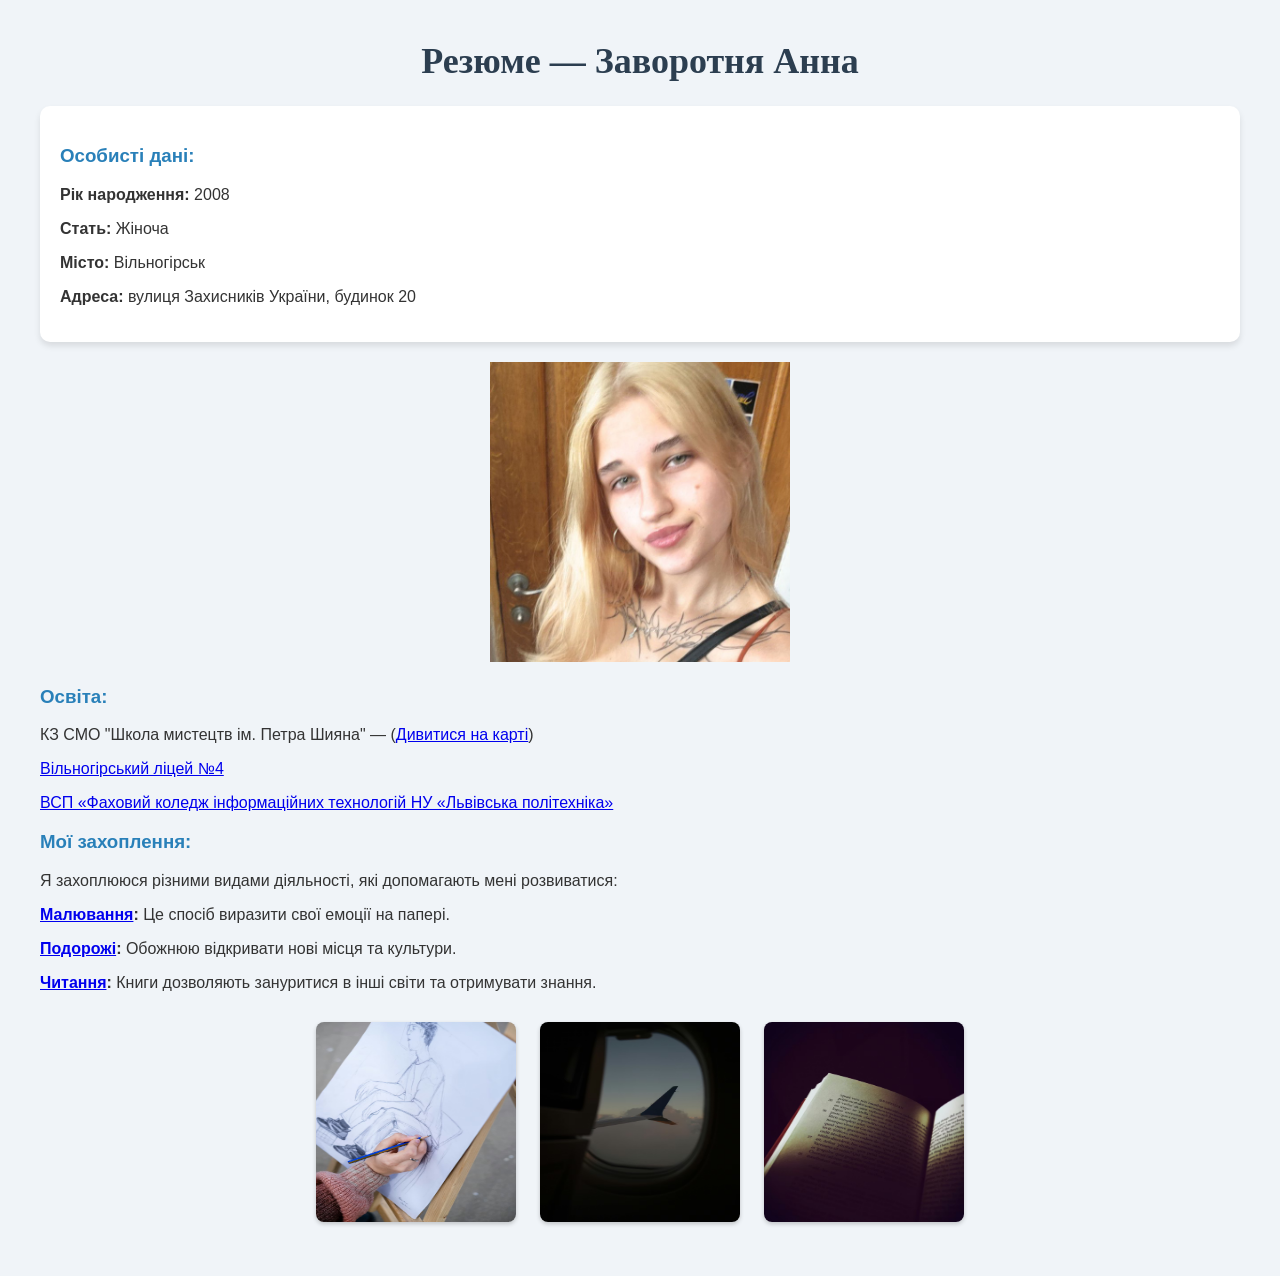
<file: lab6/index.html>
<!DOCTYPE html>
<html lang="uk">
<head>
    <meta charset="UTF-8">
    <title>Резюме — Заворотня Анна </title>
    <link rel="stylesheet" href="styles/1.css">
</head>
<body>

    <h1>Резюме — Заворотня Анна</h1>

    <div class="personal-info">
    <h3>Особисті дані:</h3>
        <p><b>Рік народження:</b> 2008</p>
        <p><b>Стать:</b> Жіноча</p>
        <p><b>Місто:</b> Вільногірськ</p>
        <p><b>Адреса:</b> вулиця Захисників України, будинок 20</p>
    </div>

    <div class="photo-container">
    <img src="img/41593b62-c6b4-4e27-98f2-e1e95da20fac.jpeg" height="300" width="300" alt="my-photo" title="Це я, автор резюме">
    </div>

<div class="education">
    <h3>Освіта:</h3>
        <p>
            КЗ СМО "Школа мистецтв ім. Петра Шияна" 
            — (<a href="https://maps.app.goo.gl/EtvWrz6t18YHK9Wa6" target="_blank">Дивитися на карті</a>)
        </p>
        <p>
            <a href="https://sites.google.com/vgschool4.ukr.education/start/%D0%B3%D0%BE%D0%BB%D0%BE%D0%B2%D0%BD%D0%B0-%D1%81%D1%82%D0%BE%D1%80%D1%96%D0%BD%D0%BA%D0%B0" target="_blank">
                 Вільногірський ліцей №4
        </p>
        <p>
            <a href="https://itcollege.lviv.ua/" target="_blank">
                ВСП «Фаховий коледж інформаційних технологій НУ «Львівська політехніка»
            </a>
        </p>

    </div>

<div class="hobbies">
<h3>Мої захоплення:</h3>
    
    <p>Я захоплююся різними видами діяльності, які допомагають мені розвиватися:</p>
        <p><b><a href="https://uk.wikipedia.org/wiki/Малювання" target="_blank">Малювання</a>:</b> Це спосіб виразити свої емоції на папері.</p>
        <p><b><a href="https://uk.wikipedia.org/wiki/Подорож" target="_blank">Подорожі</a>:</b> Обожнюю відкривати нові місця та культури.</p>
        <p><b><a href="https://uk.wikipedia.org/wiki/Читання" target="_blank">Читання</a>:</b> Книги дозволяють зануритися в інші світи та отримувати знання.</p>
    
    <div class="hobby-photos">
        <img src="img/premium_photo-1676838436377-b1f643d0955b.avif" height="200" width="200" alt="Drawing" title="Моє хобі: Малювання" hspace="20" vspace="10">
        <img src="img/premium_photo-1700346683442-6c95ec53f6a6.avif" height="200" width="200" alt="Traveling" title="Моє хобі: Подорожі" hspace="20" vspace="10">
        <img src="img/photo-1574170489791-d3684bed2556.avif" height="200" width="200" alt="Reading" title="Моє хобі: Читання" hspace="20" vspace="10">
    </div>

</body>
</html>
</file>
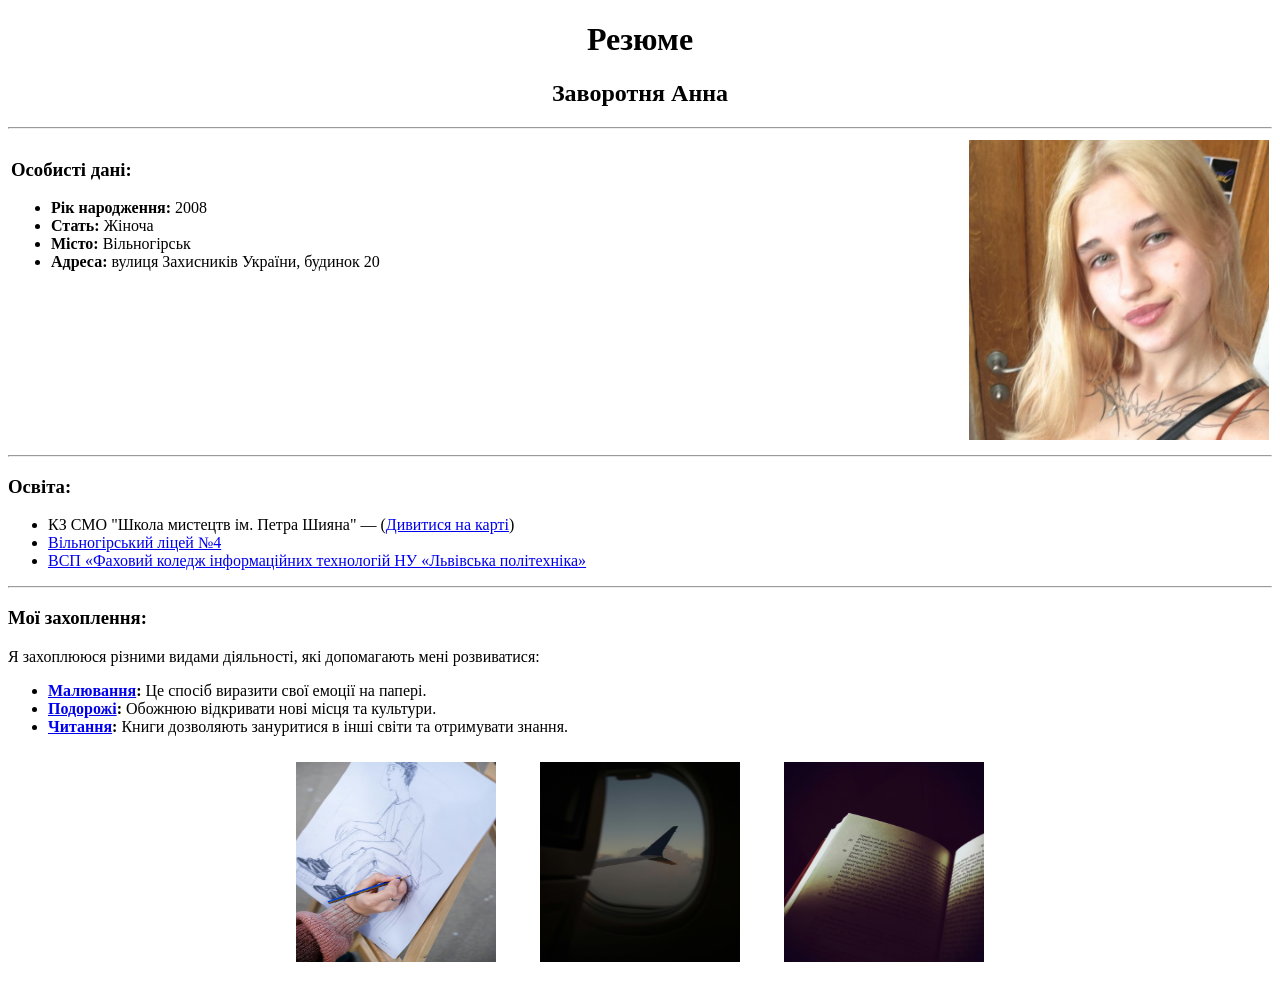
<file: lab5/index1.html>
<!DOCTYPE html>
<html lang="uk">
<head>
    <meta charset="UTF-8">
    <title>Резюме — Заворотня Анна </title>
</head>
<body>

    <h1 align="center">Резюме</h1>
    <h2 align="center">Заворотня Анна</h2>

    <hr>

<table width="100%" border="0">
        <tr>
            <td width="70%" valign="top">
    <h3>Особисті дані:</h3>
    <ul>
        <li><b>Рік народження:</b> 2008</li>
        <li><b>Стать:</b> Жіноча</li>
        <li><b>Місто:</b> Вільногірськ</li>
        <li><b>Адреса:</b> вулиця Захисників України, будинок 20</li>
    </ul>
</td>
            <td width="30%" align="right" valign="top">
    <img src="img/41593b62-c6b4-4e27-98f2-e1e95da20fac.jpeg" height="300" width="300" alt="my-photo" title="Це я, автор резюме">
    </td>
        </tr>
    </table>

    <hr>

    <h3>Освіта:</h3>
    <ul>
        <li>
            КЗ СМО "Школа мистецтв ім. Петра Шияна" 
            — (<a href="https://maps.app.goo.gl/EtvWrz6t18YHK9Wa6" target="_blank">Дивитися на карті</a>)
        </li>
        <li>
            <a href="https://sites.google.com/vgschool4.ukr.education/start/%D0%B3%D0%BE%D0%BB%D0%BE%D0%B2%D0%BD%D0%B0-%D1%81%D1%82%D0%BE%D1%80%D1%96%D0%BD%D0%BA%D0%B0" target="_blank">
                 Вільногірський ліцей №4
        </li>
        <li>
            <a href="https://itcollege.lviv.ua/" target="_blank">
                ВСП «Фаховий коледж інформаційних технологій НУ «Львівська політехніка»
            </a>
        </li>

    </ul>

    <hr>

<h3>Мої захоплення:</h3>
    
    <p>Я захоплююся різними видами діяльності, які допомагають мені розвиватися:</p>
    <ul>
        <li><b><a href="https://uk.wikipedia.org/wiki/Малювання" target="_blank">Малювання</a>:</b> Це спосіб виразити свої емоції на папері.</li>
        <li><b><a href="https://uk.wikipedia.org/wiki/Подорож" target="_blank">Подорожі</a>:</b> Обожнюю відкривати нові місця та культури.</li>
        <li><b><a href="https://uk.wikipedia.org/wiki/Читання" target="_blank">Читання</a>:</b> Книги дозволяють зануритися в інші світи та отримувати знання.</li>
    </ul>

    <div align="center">
        <img src="img/premium_photo-1676838436377-b1f643d0955b.avif" height="200" width="200" alt="Drawing" title="Моє хобі: Малювання" hspace="20" vspace="10">
        <img src="img/premium_photo-1700346683442-6c95ec53f6a6.avif" height="200" width="200" alt="Traveling" title="Моє хобі: Подорожі" hspace="20" vspace="10">
        <img src="img/photo-1574170489791-d3684bed2556.avif" height="200" width="200" alt="Reading" title="Моє хобі: Читання" hspace="20" vspace="10">
    </div>

</body>
</html>
</file>
<file: lab6/styles/1.css>
body {
    background-color: #f0f4f8;
    font-family: 'Segoe UI', Tahoma, Geneva, Verdana, sans-serif; 
    margin: 40px;
    color: #333;
}

h1 {
    color: #2c3e50;
    text-align: center;
    font-family: 'Georgia', serif; 
    font-size: 36px;
}

h2 {
    color: #e67e22;
    border-bottom: 2px solid #e67e22;
    font-family: 'Georgia', serif;
    font-size: 24px;
}

h3 {
    color: #2980b9;
}

.personal-info {
    background-color: #ffffff;
    padding: 20px;
    border-radius: 10px;
    box-shadow: 0 4px 6px rgba(0,0,0,0.1);
    margin-bottom: 20px;
}

.photo-container {
    text-align: center;
    margin: 20px 0;
}

.hobby-photos {
    text-align: center;
    margin-top: 20px;
}

.hobby-photos img {
    border-radius: 8px;
    margin: 10px; 
    box-shadow: 0 2px 4px rgba(0,0,0,0.2);
    transition: transform 0.3s;
}

.hobby-photos img:hover {
    transform: scale(1.05); 
}
</file>
